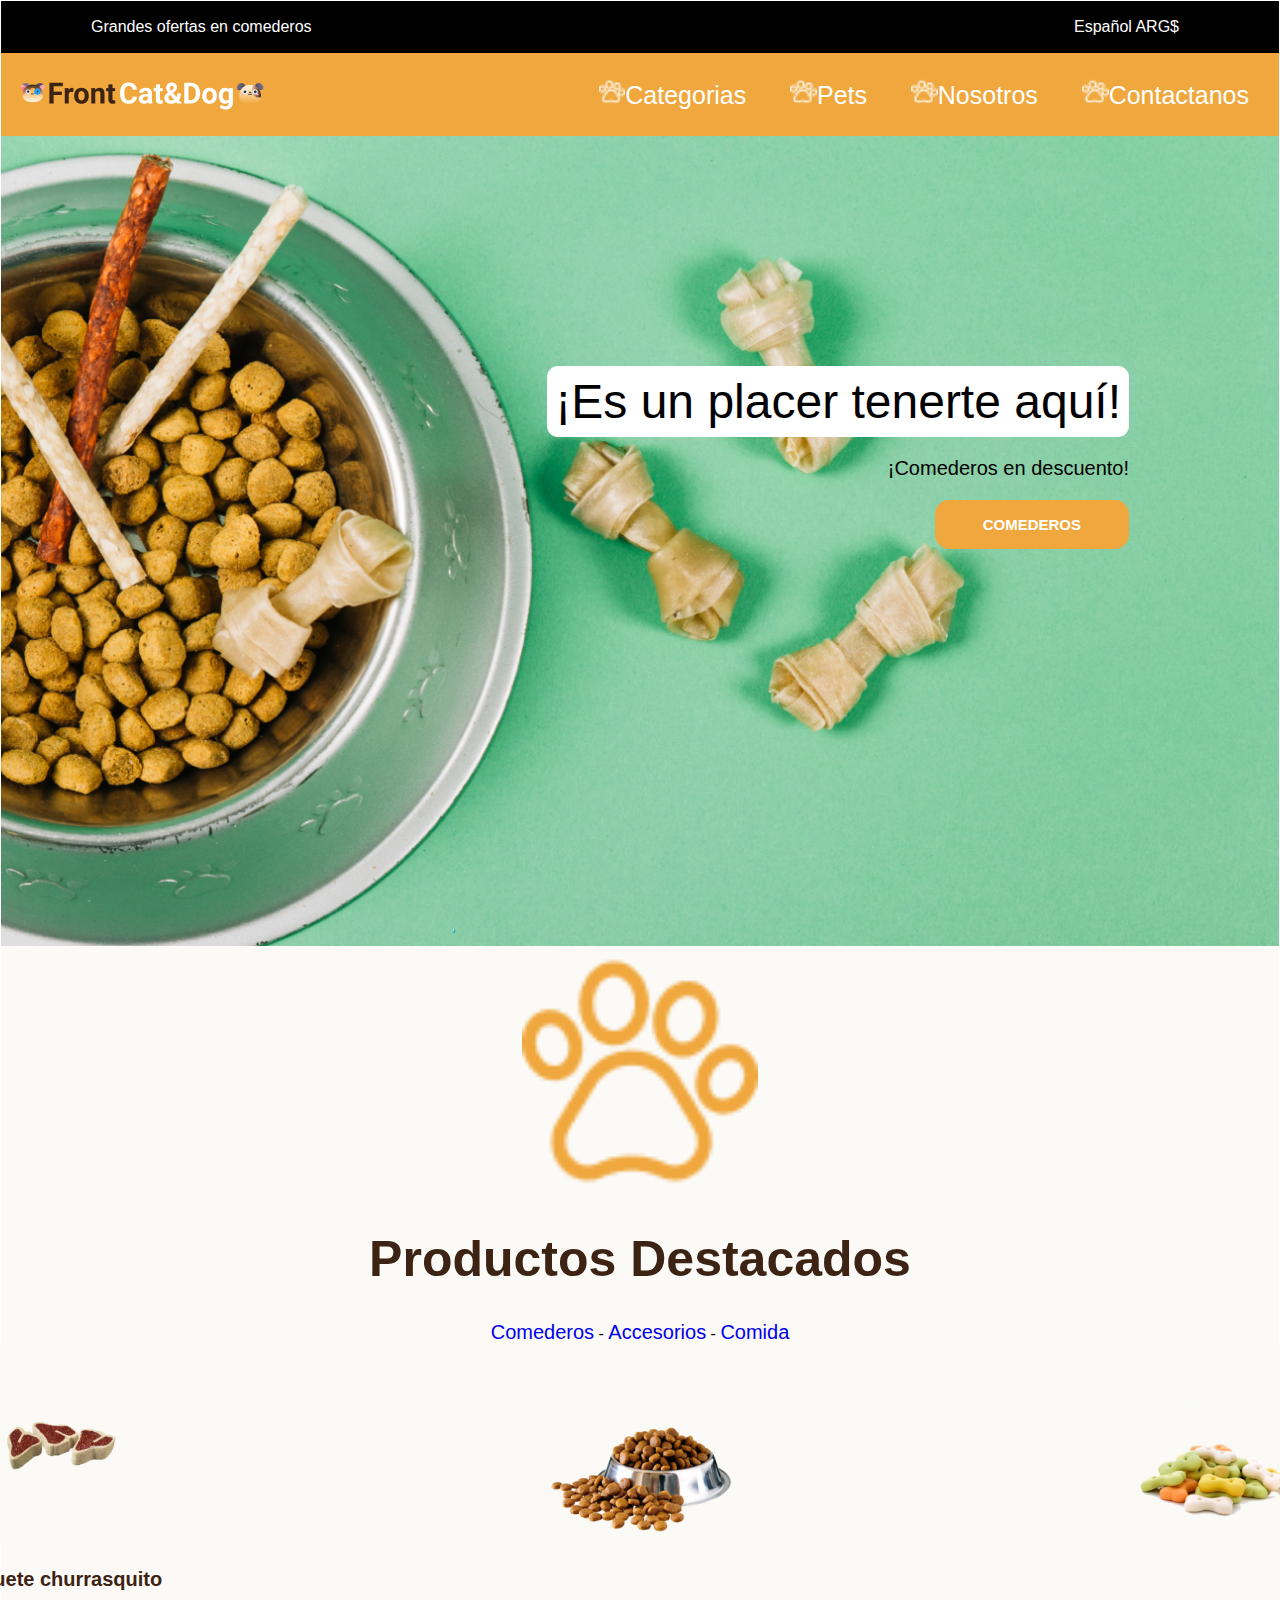
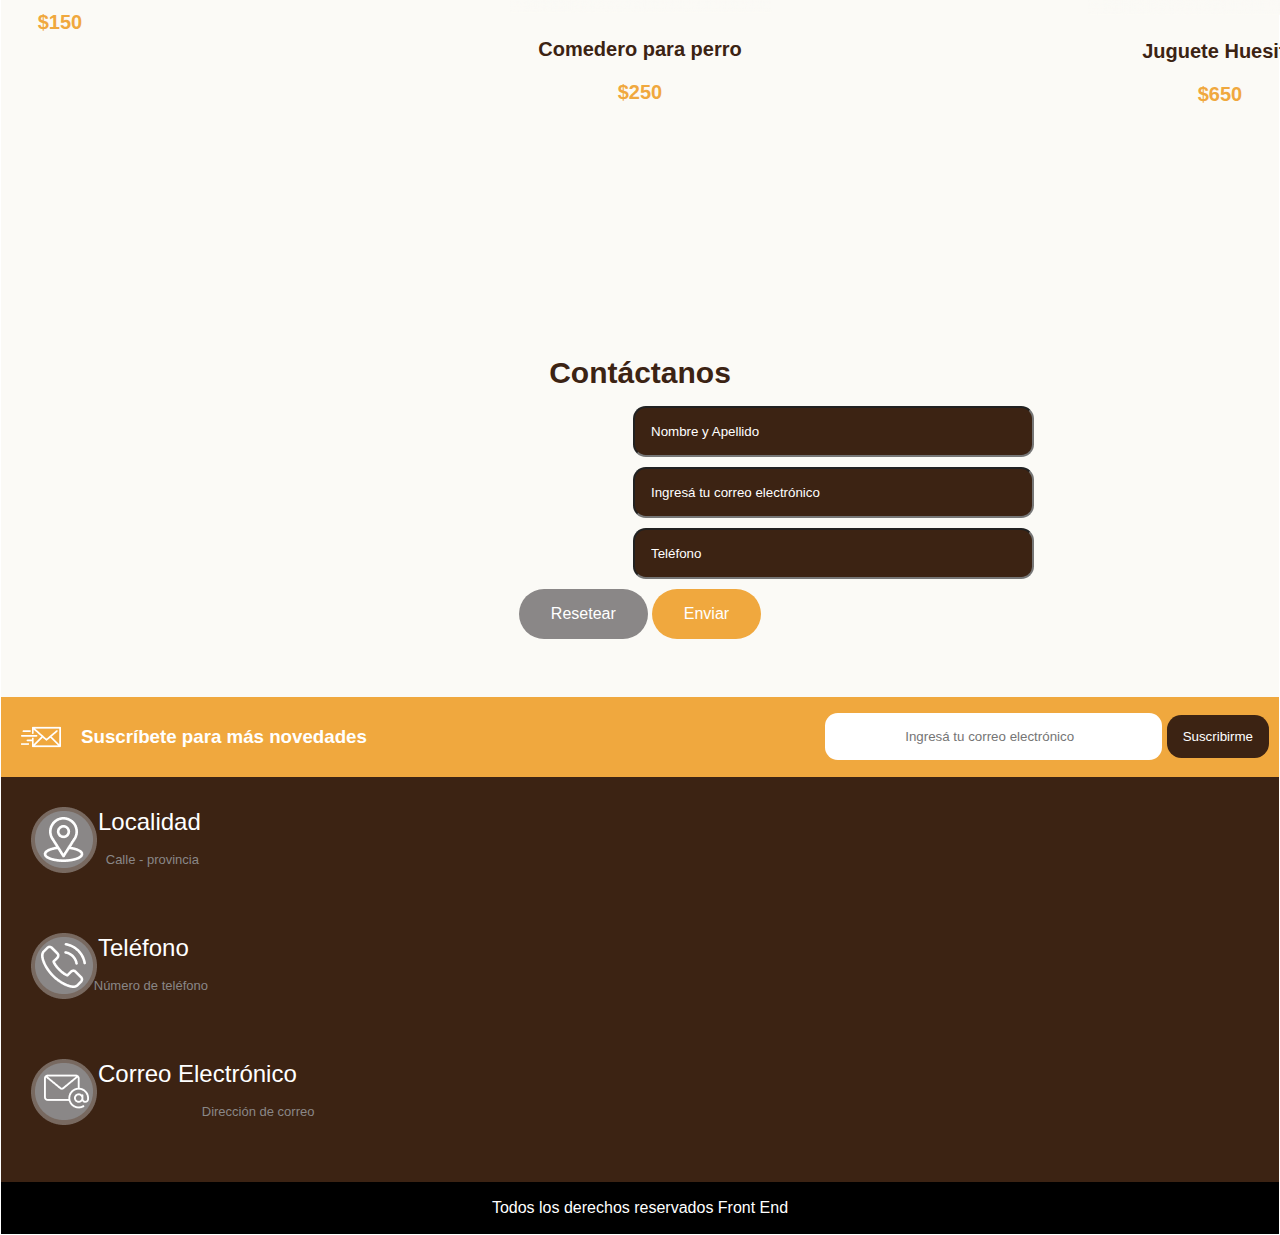
<file: index.html>
<!DOCTYPE html>
<html lang="en">
<head>
    <meta charset="UTF-8">
    <meta http-equiv="X-UA-Compatible" content="IE=edge">
    <meta name="viewport" content="width=device-width, initial-scale=1.0">
    <link rel="stylesheet" href="Css/styles.css">
    <link rel="stylesheet" href="https://use.fontawesome.com/releases/v5.15.2/css/all.css">
    <title>Petshop</title>
</head>
<body>
    <heather> 
        <div id="barra">
             <p>Grandes ofertas en comederos</p>
             <section id="idioma">
                 <a href="#">Español</a>
                 <a href="#">ARG$</a>
            </section>
        </div>
        <nav> 
         <section id="barra-naranja">
                <img id="hamburguesa" src="Img/menu-icon 1.png">
                <img src="Img/logo.png">
                <section id="barra-navegacion">
                    <a href="#"><img src="Img/pawprint 1.png">Categorias</a>
                    <a href="#"><img src="Img/pawprint 1.png">Pets</a>
                    <a href="#"><img src="Img/pawprint 1.png">Nosotros</a>
                    <a href="#"><img src="Img/pawprint 1.png">Contactanos</a>
                </section>
        </section>
        </nav>
    </heather>
    <section id="banner">
        <div id="contenido-banner">
         <a id="titulo">¡Es un placer tenerte aquí!</a>
         <p>¡Comederos en descuento!</p>
         <button><a href="https://www.youtube.com/watch?v=dQw4w9WgXcQ" target="_blank">COMEDEROS</a></button>
        </div>
    </section>
    <section id="productos">
        <img height="250" src="Img/pawprint grande.png"alt="patita">
        <h1>Productos Destacados</h1>
        <nav>
             <a href="#">Comederos</a>
             <span> - </span>
             <a href="#">Accesorios</a>
             <span> - </span>
             <a href="#">Comida</a>
        </nav>
        <section id="imagenes">
            <div class="cards">
                <img src="Img/churrasquito.png"alt="imagen 1">
                <p >Juguete churrasquito</p>
                <p class="precio">$150</p>
            </div>
            <div class="cards">
                 <img src="Img/comedero.png"alt="imagen 2">
                 <p>Comedero para perro</p>
                 <p class="precio">$250</p>
            </div>
            <div  class="cards">
                 <img src="Img/Huesito.png"alt="imagen 3">
                 <p>Juguete Huesito</p>
                 <p class="precio">$650</p>
            </div>
        </section>
    </section>
    <section class="formulario">
        <form action="" method="">
            <fieldset>
             <legend>Contáctanos</legend>
             <input type="text" name="nombre" id="contactanos" placeholder="Nombre y Apellido">
             <input type="email" name="correo" id="contactanos" placeholder="Ingresá tu correo electrónico">
             <input type="tel" name="telefono" id="contactanos" placeholder="Teléfono">
             <button id="boton-reset" type="reset">Resetear</button>
             <button id="boton-submit" type="submit">Enviar</button>
            </fieldset>
        </form>
    </section>
    <div id="mail">
        <section id="mail-izquierda">
            <img src="Img/enviar-correo 1.png">
            <h3> Suscríbete para más novedades </h3>
        </section>
        <section id="suscribite">
            <forms action="" method="">
                <input type="email" name="correo" id="correo" placeholder="Ingresá tu correo electrónico"> 
                <button id="boton-suscribirme" type="submit">Suscribirme</button>
            </forms>
        </section>
    </div>
    <footer>
        <section class="contacto">
            <img src="Img/Icono.png">
            <h2>Localidad</h2>
            <p>Calle - provincia</p>
        </section>
        <section class="contacto">
            <img src="Img/Icono (2).png">
            <h2>Teléfono</h2>
            <br>
            <p>Número de teléfono</p>
        </section>
        <section class="contacto">
            <img src="Img/Icono (1).png">
            <h2>Correo Electrónico</h2>
            <p>Dirección de correo</p>
        </section>
        <img id="logo2" src="Img/Logo2.png">
        <div id="final">
            <p>Todos los derechos reservados Front End</p>
        </div>
    </footer>
</body>
</html>
</file>
<file: Css/styles.css>
/*Header*/
#barra{
    background-color: black;
    color: white;
    display: flex;
    flex-direction: row;
    justify-content: space-between;
    font-family: -apple-system, BlinkMacSystemFont, 'Segoe UI', Roboto, Oxygen, Ubuntu, Cantarell, 'Open Sans', 'Helvetica Neue', sans-serif;
}
#barra p{
    padding:1px 90px;
}
#idioma{
    padding: 1px 100px;
    align-self: center;
}
#idioma a{
    text-decoration: none;
    color: white;
}
/*Nav*/
#hamburguesa{
    display: none;
}
#barra-naranja{
    background-color: #F0A83E;
    padding: 10px;
    display: flex;
    flex-direction: row;
    justify-content:space-between;
    align-items: center;
}
#barra-navegacion a{
    font-family: -apple-system, BlinkMacSystemFont, 'Segoe UI', Roboto, Oxygen, Ubuntu, Cantarell, 'Open Sans', 'Helvetica Neue', sans-serif;
    text-decoration: none;
    color: white;
    font-size: 25px;
    margin: 20px;
}
#barra-navegacion img{
    height: 25px;
}
/*------------Main-----------*/
body{
    margin:1px;
}
/*Foto principal*/
#banner {
   background-image: url("../Img/comida_perro_big.png");
   height: 810px;
   background-size: cover;
   background-position: center;
}
#contenido-banner{
    font-family: -apple-system, BlinkMacSystemFont, 'Segoe UI', Roboto, Oxygen, Ubuntu, Cantarell, 'Open Sans', 'Helvetica Neue', sans-serif;
    display: flex;
    flex-direction: column;
    align-items: flex-end;
    padding: 230px 150px;
}
#contenido-banner p{
    font-weight: 500;
    font-size:20px;
    
}
button{
    background-color: #F0A83E;
    border: none;
    padding: 1rem 3rem;
    border-radius: .9rem;
}
button a{
    text-decoration: none;
    color: white;
    font-size: 15px;
    font-weight: 600;
}
#titulo{
    padding: 0.5rem;
    background-color: white;
    border: white;
    border-radius: .7rem;
    font-size: 3rem;
}
/*Productos*/
#productos{
    font-family: -apple-system, BlinkMacSystemFont, 'Segoe UI', Roboto, Oxygen, Ubuntu, Cantarell, 'Open Sans', 'Helvetica Neue', sans-serif;
    background-color: #FBFAF6;
    display: flex;
    flex-direction: column;
    align-items: center;
}
#productos h1{
    font-size: 50px;
    color: rgb(60, 35, 19);
}
#productos a{
    text-decoration: none;
    font-size: 20px
}
#imagenes{
    display: flex;
    flex-direction: row;
    padding: 1px;
}
.cards{
    width: 35rem;
    height: 35rem;
    font-weight: bold;
    color:#3C2313;
    margin: 1px 10px;
    text-align: center;
    font-size: 20px;
}
.precio{
    color: #F0A83E;
}
/*Formulario contáctanos*/
.formulario legend{
    color: rgb(60, 35, 19);
    font-size: 30px;
    font-weight: 600;
    font-family: -apple-system, BlinkMacSystemFont, 'Segoe UI', Roboto, Oxygen, Ubuntu, Cantarell, 'Open Sans', 'Helvetica Neue', sans-serif
}
fieldset{
    border: none;
}
.formulario{
    text-align: center;
    padding: 3rem 1rem;
    background-color: #FBFAF6 ;
}
input:focus{
    outline: none;
}
input{
    color: white;
}
#contactanos{
    margin: 10px;
    display: flex;
    flex-direction: column;
    background-color: rgb(60, 35, 19);
    width: 30%;
    border-radius: .8rem;
    padding: 1rem;
    position: relative;
    left: 37rem;
}
.formulario input::placeholder{
    color: white;
}
#boton-reset, #boton-submit{
    border-radius: 8rem;
    padding: 1rem 2rem;
    font-size: 1rem;
}
#boton-reset{
    background-color: #8A8787;
    color: white;
}
#boton-submit{
    background-color: #F0A83E;
    color: white;
}
/*Suscribite*/
#mail{
    display:flex;
    justify-content: space-between;
    background-color: #F0A83E;
    color: white;
    font-family: -apple-system, BlinkMacSystemFont, 'Segoe UI', Roboto, Oxygen, Ubuntu, Cantarell, 'Open Sans', 'Helvetica Neue', sans-serif;
}
#mail img{
    padding: 20px;
}
#mail-izquierda{
    display: flex;
    flex-direction: row;
    align-items: center;
}
/*Formulario mail*/
#suscribite{
    align-self: center;
    padding: 10px;
}
#correo{
    border-radius: .8rem;
    padding: 1rem 5rem;
    border: none;
}
#boton-suscribirme{
    border:none;
    background-color: rgb(60, 35, 19);
    color: white;
    padding: 0.9rem 1rem;
}
/*------Footer-------*/
/*Informacion*/
footer{
    background-color: #3C2313;
    color: white;
    font-family: -apple-system, BlinkMacSystemFont, 'Segoe UI', Roboto, Oxygen, Ubuntu, Cantarell, 'Open Sans', 'Helvetica Neue', sans-serif;
}
.contacto{
    display: flex;
    flex-direction: row;
    padding:30px;
}
.contacto p{
    color: rgb(138, 135, 135);
    position: relative;
    right: 6rem;
    top: 2rem;
    font-size: 13px;
}
.contacto h2 {
    font-weight: 500;
    margin: 1px;
}
#logo2{
    position: relative;
    left: 90rem;
    bottom: 12rem;
}
#final{
    text-align: center;
    background-color: black;
    padding: 1px;
}
/*Viewport*/
@media (max-width:768px){
    #barra{
        display: none;
    }
    #barra-navegacion{
        display: none;
    }
    #hamburguesa{
        display: flex;
        order: 1;
        padding: 1rem;
    }
    #contenido-banner{
        align-self: center;
    }
    #titulo{
        display: flex;
        flex-direction: row;
        align-self: center;
        font-size: 2rem;
    }
    #imagenes {
        display: flex;
        flex-direction: column;
        align-self: center;
    }
    .cards{
       height: 18rem;
    }
    #productos h1{
        text-align: center;
    }
    #productos img{
        height: 15rem;
    }
    #contactanos{
        position: relative;
        left: 3rem;
        padding: 2% 22%;
    }
    #boton-reset, #boton-submit{
        padding: 1rem 6rem;
    }
    #mail{
        display: flex;
        flex-direction: column;
    }
    #logo2{
        position: relative;
        left: 14rem;
        bottom: 23rem;
    }

}
</file>
